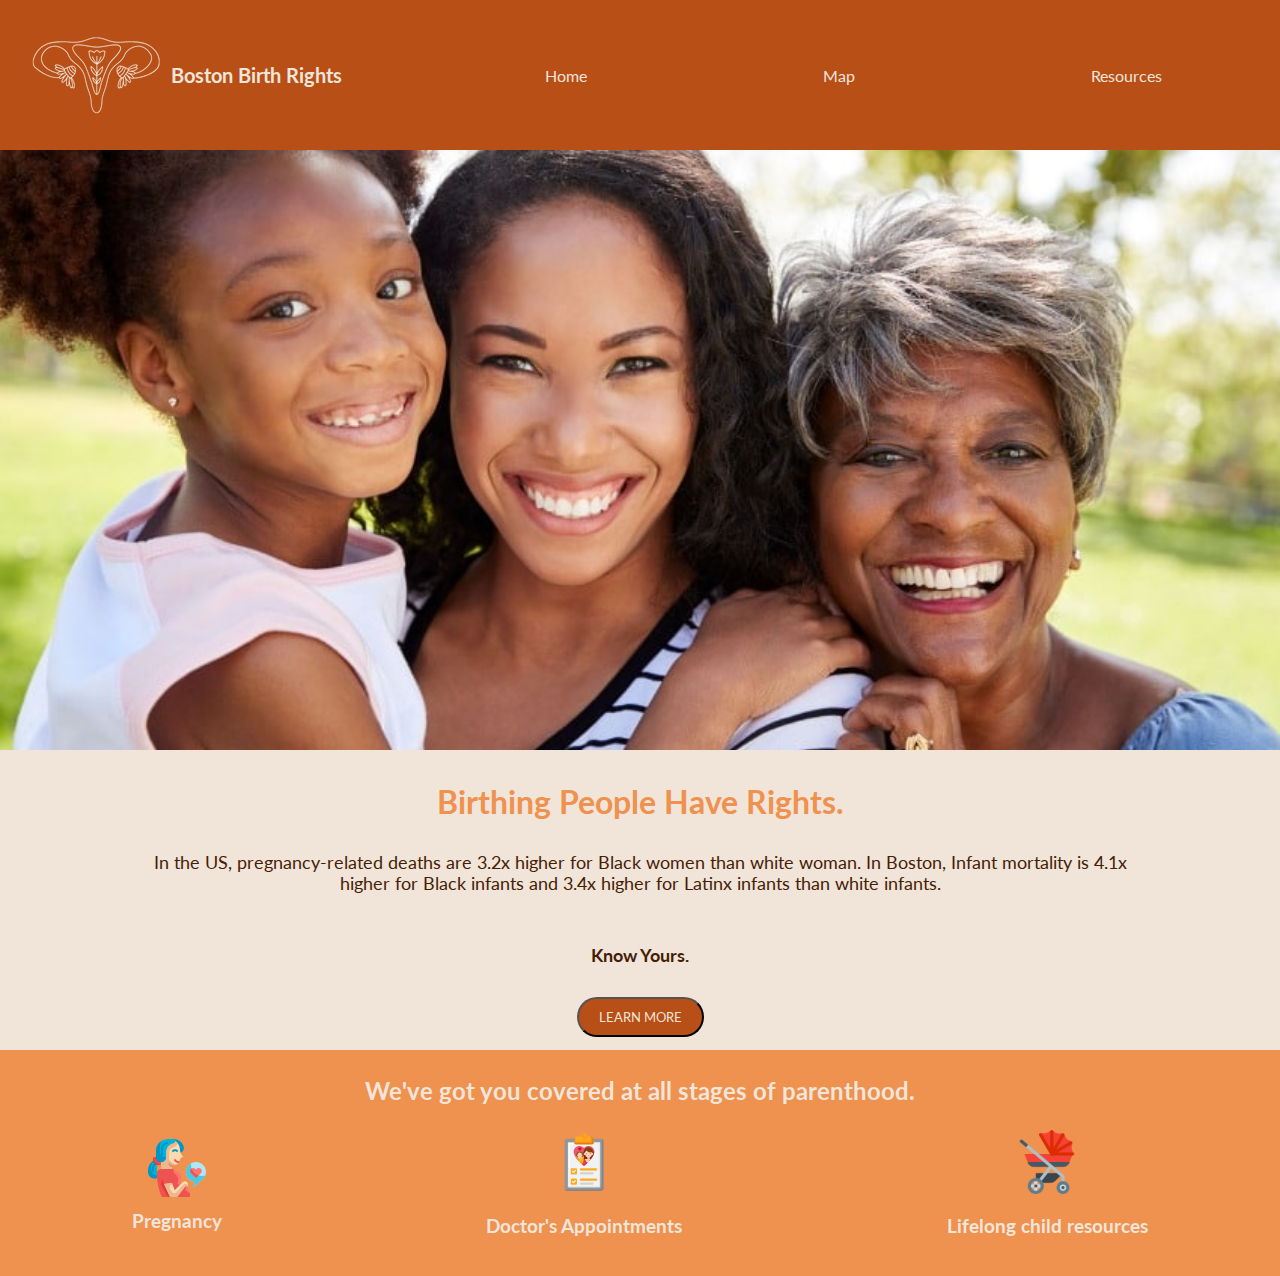
<file: index.html>
<!DOCTYPE html>
<html>

<head>
  <meta charset="utf-8">
  <meta name="viewport" content="width=device-width">
  <title>Boston Birthing Rights</title>
  <link href="style.css" rel="stylesheet" type="text/css" />
  <link href="https://fonts.googleapis.com/css2?family=Lato:ital,wght@0,300;0,400;0,700;1,300;1,400;1,700&display=swap"
    rel="stylesheet">
</head>

<body>
  <section class="nav secondary-color font-primary-color">
    <div class="logo">
      <img src="assets/logos/beigetransparent.png" />
      <h1>Boston Birth Rights</h1>
    </div>
    <ul class="list">
      <li><a href="index.html">Home</a></li>
      <li><a href="map.html">Map</a></li>
      <li><a href="resources.html">Resources</a></li>
    </ul>
  </section>

  <section class="main">

  </section>

  <section class="rights primary-color">
    <h2 class="font-tertiary-color"> Birthing People Have Rights.</h2>
    <p class="font-maintext-color">In the US, pregnancy-related deaths are 3.2x higher for Black women than white woman.
      In Boston, Infant
      mortality is 4.1x higher for Black infants and 3.4x higher for Latinx infants than white infants. </p>
    <p class="know font-bold font-maintext-color">Know Yours.</p>
    <a href="map.html"><button class="font-primary-color secondary-color">LEARN MORE</button></a>
  </section>

  <section class="covered tertiary-color">
    <h2 class="font-primary-color"> We've got you covered at all stages of parenthood.</h2>
    <div class="images">
      <div>
        <img src="assets/photos/pregnant.png" />
        <h3 class="font-primary-color">Pregnancy</h3>
      </div>
      <div>
        <img src="assets/photos/doctor.png" />
        <h3 class="font-primary-color">Doctor's Appointments</h3>
      </div>
      <div>
        <img src="assets/photos/stroller.png" />
        <h3 class="font-primary-color">Lifelong child resources</h3>
      </div>
    </div>
  </section>
  <script src="script.js"></script>
</body>

</html>
</file>
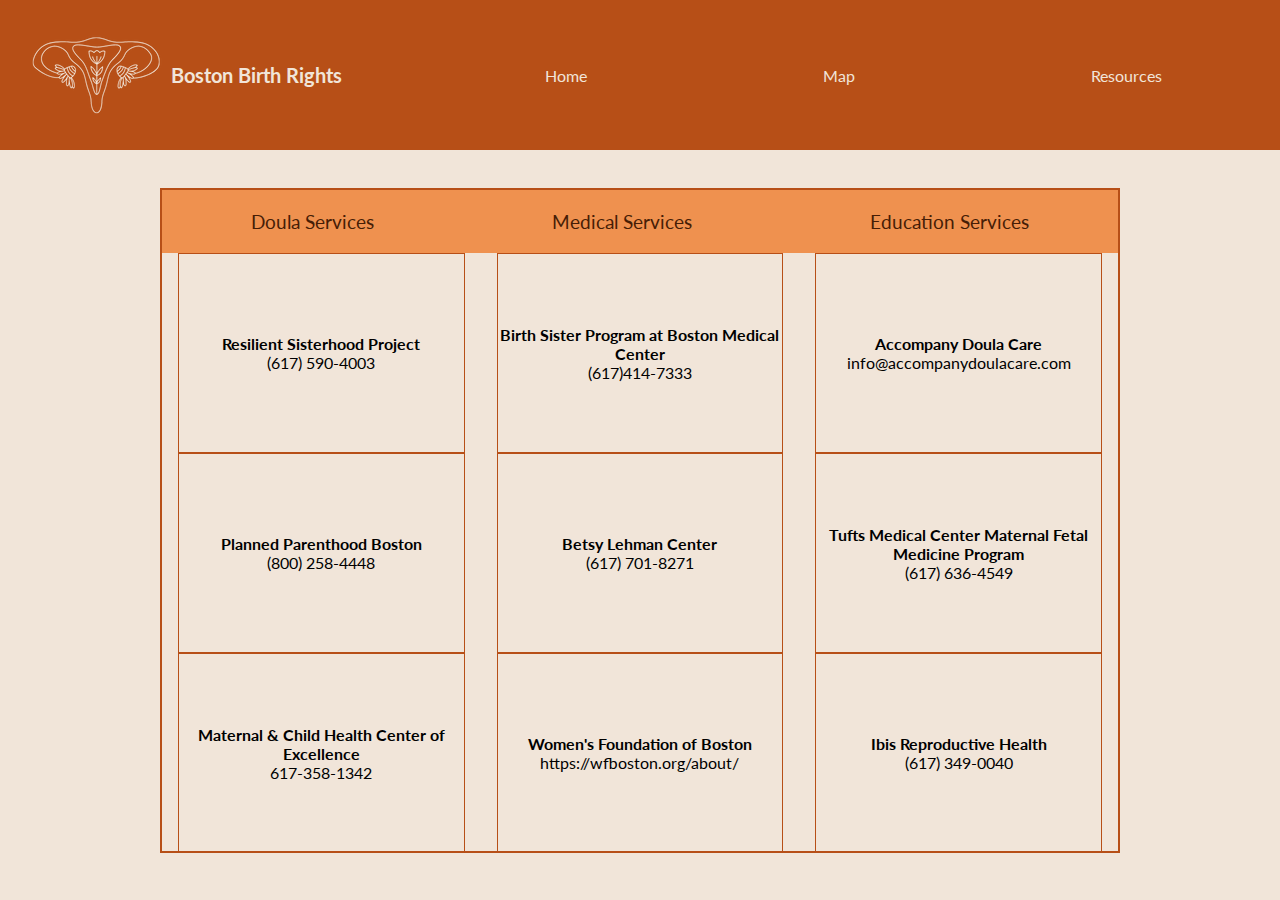
<file: resources.html>
<!DOCTYPE html>
<html lang="en">

<head>
  <meta charset="UTF-8">
  <meta http-equiv="X-UA-Compatible" content="IE=edge">
  <meta name="viewport" content="width=device-width, initial-scale=1.0">
  <title>Boston Birthing Rights</title>
  <link href="style.css" rel="stylesheet" type="text/css" />
  <link href="https://fonts.googleapis.com/css2?family=Lato:ital,wght@0,300;0,400;0,700;1,300;1,400;1,700&display=swap"
    rel="stylesheet">
</head>

<body>
  <section class="nav secondary-color font-primary-color">
    <div class="logo">
      <img src="assets/logos/beigetransparent.png" />
      <h1>Boston Birth Rights</h1>
    </div>
    <ul class="list">
      <li><a href="index.html">Home</a></li>
      <li><a href="map.html">Map</a></li>
      <li><a href="resources.html">Resources</a></li>
    </ul>
  </section>

  <section class="select tertiary-color">
    <div id="doula" class="font-maintext-color">Doula Services</div>
    <div id="medical" class="font-maintext-color">Medical Services</div>
    <div id="education" class="font-maintext-color">Education Services</div>
  </section>
  <section id="resource">

  </section>
  <script src="main.js"></script>
</body>

</html>
</file>
<file: style.css>
@import url('https://fonts.googleapis.com/css2?family=Lato:ital,wght@0,300;0,400;0,700;1,300;1,400;1,700&display=swap');

/* DESIGN SYSTEM */

.primary-color {
  background-color: #F1E5D9;
}

.secondary-color {
  background-color: #B74F17;
}

.tertiary-color{
  background-color: #EF914F;
}

.font-primary-color {
  color: #F1E5D9;
}

.font-secondary-color {
  color: #B74F17;
}

.font-tertiary-color{
  color: #EF914F;
}

.font-maintext-color {
    color: #461D06;
}

.font-light {
  font-weight: 300;
}

.font-bold {
  font-weight: 700;
}




* {
  padding: 0;
  margin: 0;
  box-sizing: border-box;
  font-family: 'Lato', sans-serif;
}

body{
  background-color: #F1E5D9;
}

.nav {
  display: flex;
  height: 150px;
}

.logo {
  flex: 1;
  display: flex;
  justify-content: flex-start;
  align-items: center;
}

.logo img {
  margin-left: 5%;
}

.logo h1 {
  font-size: 1.25rem;
}

.list {
  flex: 2;
  display: flex;
  justify-content: space-around;
  align-items: center;
}

.list li {
  list-style-type: none;
}

.list li a{
  text-decoration: none;
  color: inherit;
}

.main {
  background-image: url("assets/photos/3gens.jpg");
  background-position: center; 
  background-repeat: no-repeat; 
  background-size: cover; 
  height: 600px;
}

.rights {
  display: flex;
  flex-direction: column;
  height: 300px;
  align-items: center;
  justify-content: space-between;
  padding: 1%;
}

.rights h2 {
  font-size: 2rem;
  margin-top: 1.5%;
}

.rights p {
  font-size: 1.1rem;
  text-align: center;
  padding: 1.5% 10%;
  
}

.rights .know {
  font-size: 1.2;
}

.rights button {
  padding: 10px 20px;
  border-radius: 50px;
}

.rights button:hover {
  box-shadow: 0px 10px 20px 2px rgba(0, 0, 0, 0.25);

}

.images {
  display: flex;
  justify-content: space-around;
}

.images div {
  padding-top: 2%;
  display: flex;
  flex-direction: column;
  justify-content: center;
  align-items: center;
}

.images div h3 {
  font-size: 1.2rem;
}

.images img {
  height: 64px;
  width: 64px;
  margin-bottom: 10%;
}

.covered {
  padding-bottom: 3%;
}
.covered h2 {
  text-align: center;
  padding-top: 2%;
}

/* MAP */

#map {
  height: 500px;
}

.map-below {
  display: flex;
  justify-content: space-around;
  height: 200px;
}

.map-below div {
  display: flex;
  flex-direction: column;
  align-items: center;
  justify-content: center;
}

.map-below img {
  height: 64px;
  width: 64px;
}

.resources {
  height: 100px;
}

.resources p {
  font-size: 2rem;
  text-align:center;
}

.resources p em a {
  color: inherit;
}

.select {
  width: 75%;
  display: flex;
  justify-content: space-around; 
  margin: 0 auto;
  margin-top: 3%;
  height: 65px;
  border-top: 2px solid #B74F17;
  border-left: 2px solid #B74F17;
  border-right: 2px solid #B74F17;
  font-size: 1.2rem;
}

.select div {
  display: flex;
  justify-content: center;
  align-items: center;
}

.select div:hover{
  opacity: .5;
}

#resource {
  display: flex;
  width: 75%;
  justify-content: space-around;
  margin: 0 auto;
  border-bottom: 2px solid #B74F17;
  border-left: 2px solid #B74F17;
  border-right: 2px solid #B74F17;
  height: 600px;
  flex-wrap: wrap;
}

.card {
  height: 200px;
  display:flex;
  flex-direction: column;
  justify-content: center;
  align-items: center;
  border: 1px solid #B74F17;
  width: 30%;
}

.card h1 {
  font-size: 1rem;
  text-align: center;
}

@media screen and (max-width: 1000px) {
  .main {
    height: 500px;
  }
}
</file>
